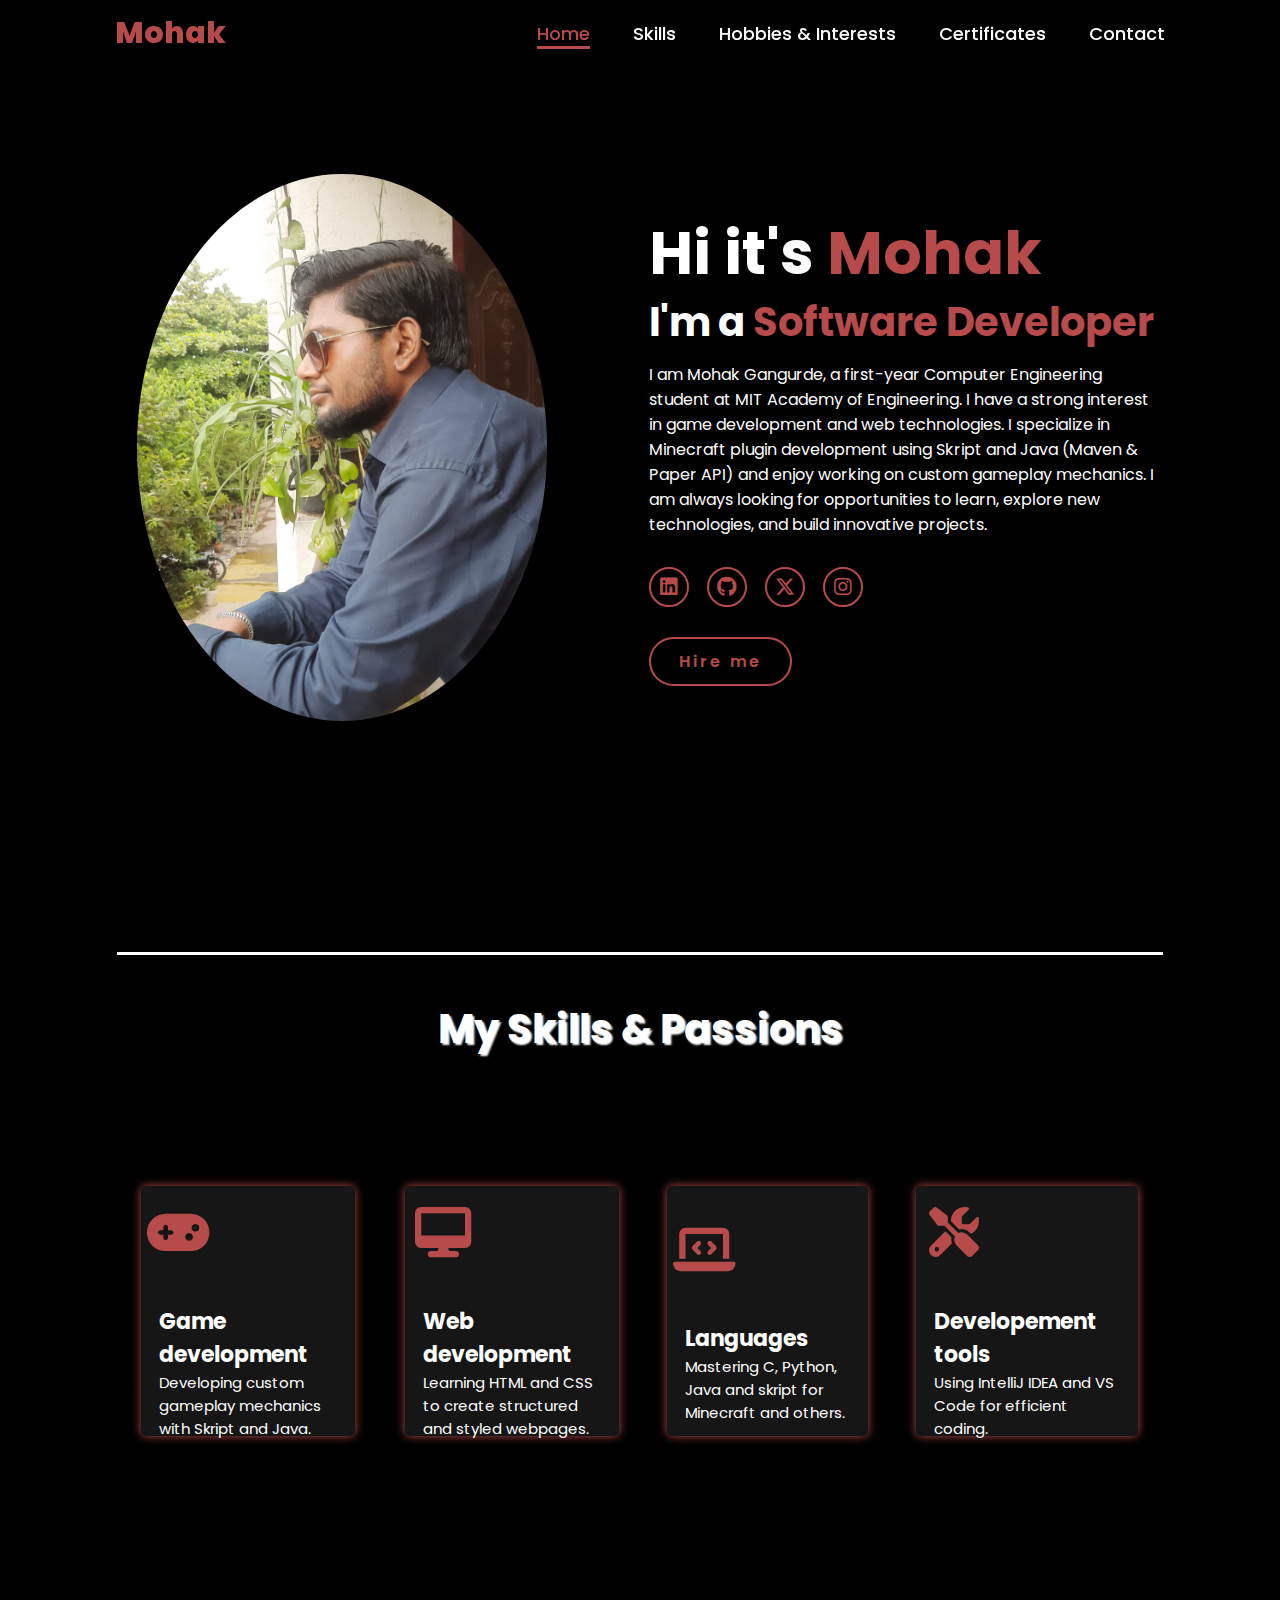
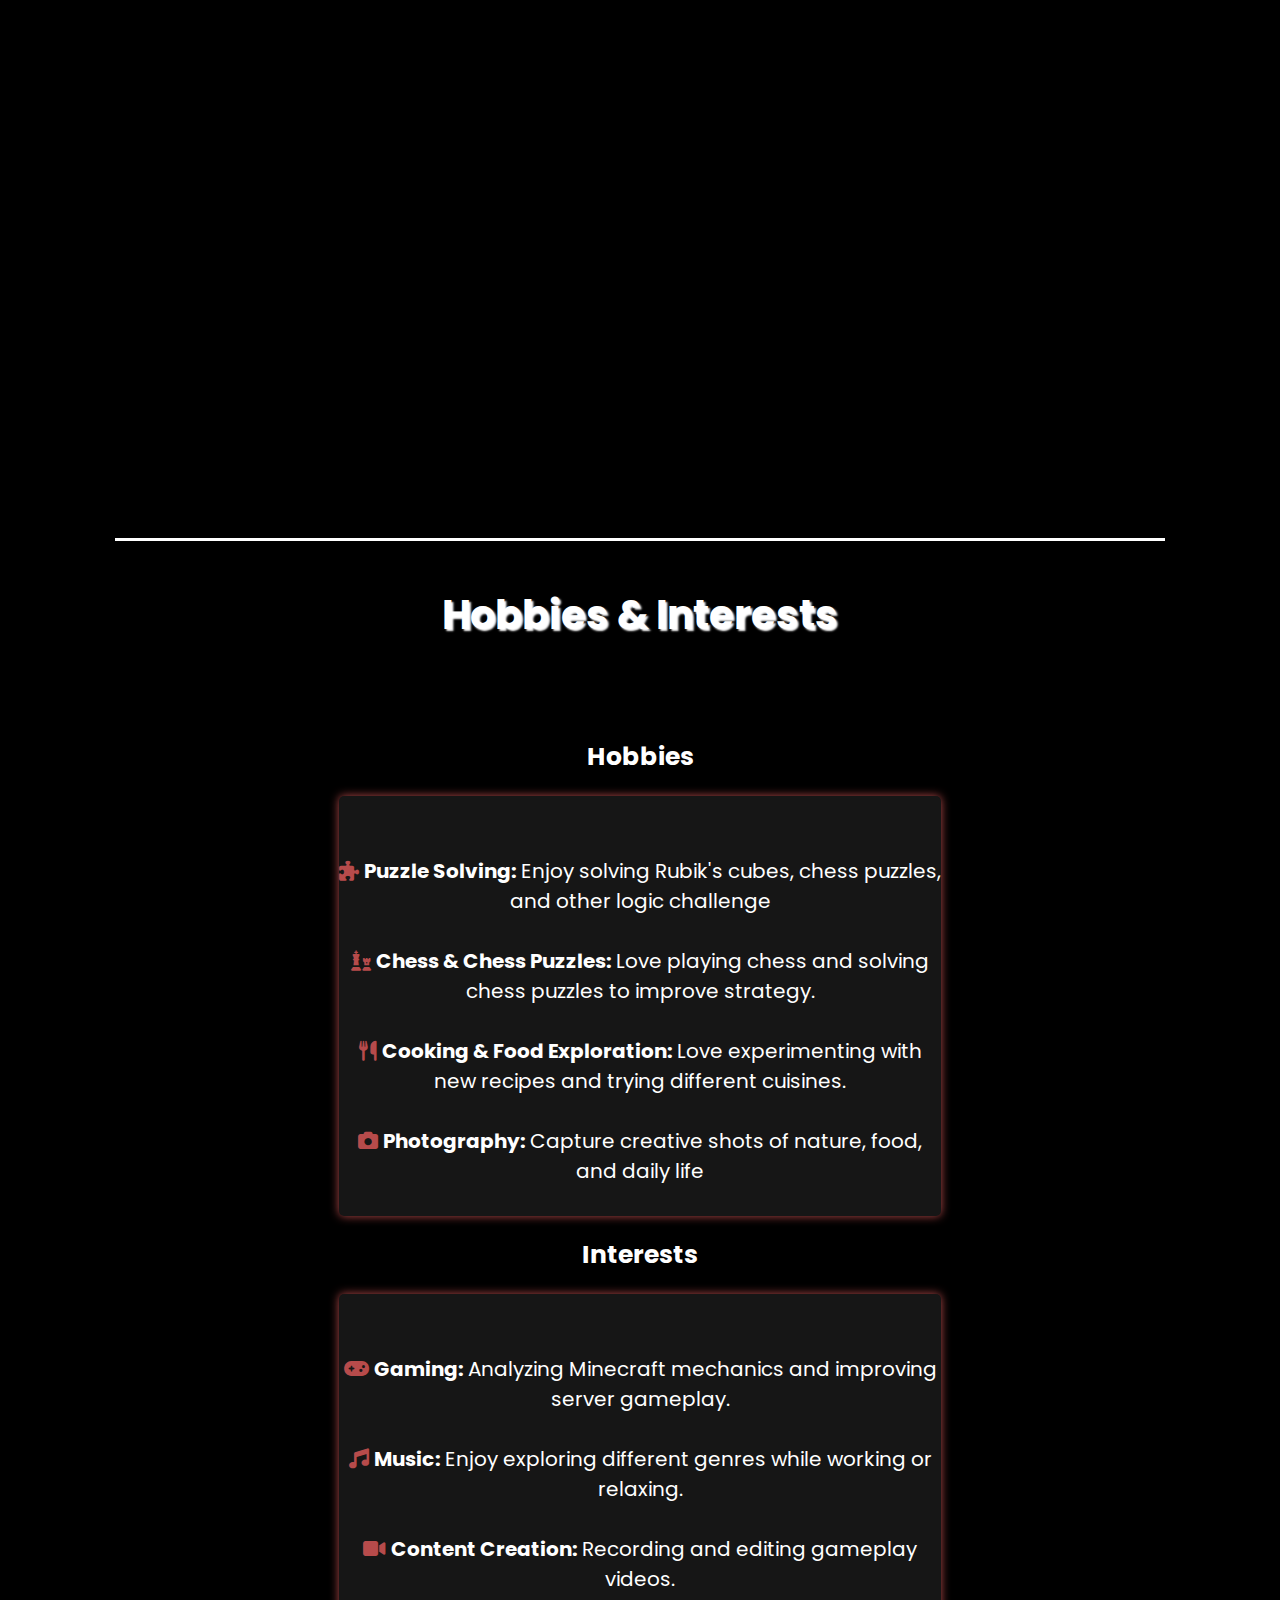
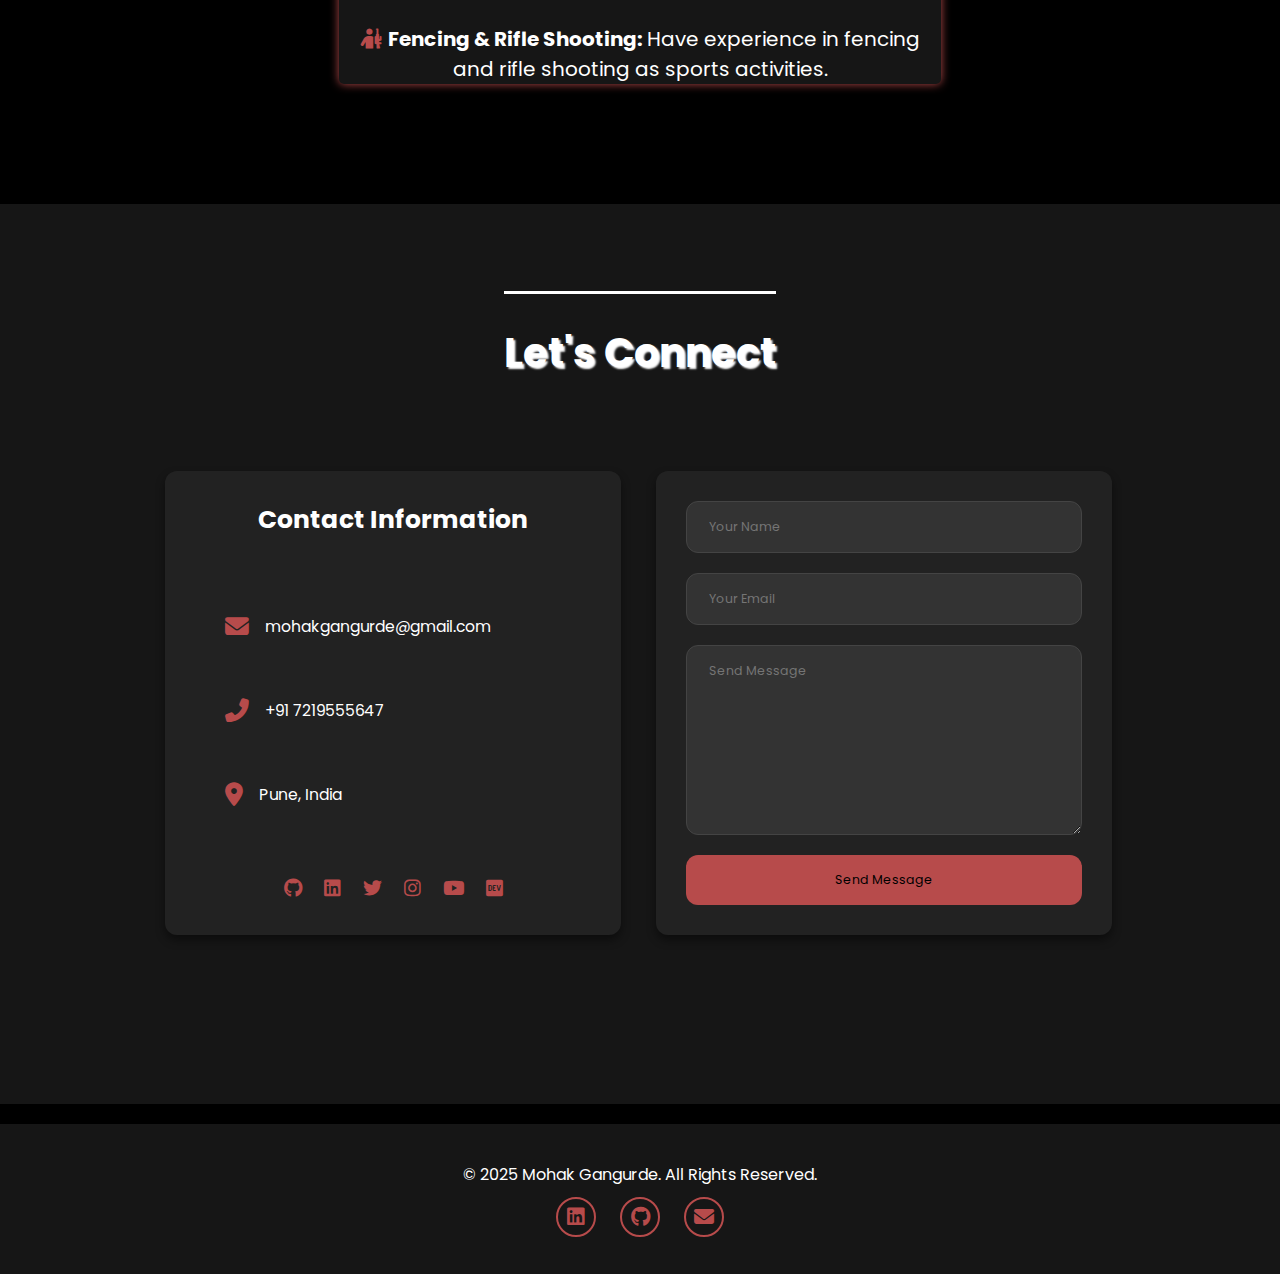
<file: index.html>
<!DOCTYPE html>
<html lang="en">

<head>
    <meta charset="UTF-8">
    <meta name="viewport" content="width=device-width, initial-scale=1.0">
    <link rel="stylesheet" href="https://cdnjs.cloudflare.com/ajax/libs/font-awesome/6.5.1/css/all.min.css">
    <link rel="stylesheet" href="style.css">
    <title>Portfolio Website</title>
</head>

<body>
    <header>
        <a href="#" class="logo">Mohak</a>

        <nav>
            <a href="#home" class="active">Home</a>
            <a href="#skills">Skills</a>
            <a href="#hobbies-interests">Hobbies & Interests</a>
            <a href="certificate.html">Certificates</a>
            <a href="#cont">Contact</a>
        </nav>
    </header>

    <section id="home" class="home">
        <div class="home-img">
            <img src="main.jpeg" alt="">
        </div>
        <div class="home-content">
            <h1>Hi it's <span>Mohak</span></h1>
            <h3 class="typing-text">I'm a <span></span></h3>
            <p>I am Mohak Gangurde, a first-year Computer Engineering student at MIT Academy of Engineering. I have a strong interest in game development and web technologies. I specialize in Minecraft plugin development using Skript and Java (Maven & Paper API) and enjoy working on custom gameplay mechanics.

                I am always looking for opportunities to learn, explore new technologies, and build innovative projects.</p>
            <div class="social-icons">
                <a href="https://www.linkedin.com/in/mohak-gangurde-b41071359/"><i class="fa-brands fa-linkedin"></i></a>
                <a href="#"><i class="fa-brands fa-github"></i></a>
                <a href="#"><i class="fa-brands fa-x-twitter"></i></a>
                <a href="#"><i class="fa-brands fa-instagram"></i></a>
            </div>
            <a href="#cont" class="btn">Hire me</a>
        </div>
    </section>
    <section id="skills" class="skills" >
        <center><table>
          <tr>
              <th colspan="4">
                  <h1>My Skills & Passions</h1>
              </th>
          </tr>
          <tr>
              <td><br><br>
                  <section>
                      <div class="container">
                          <p><span><i class="fas fa-gamepad"></i></span> <br>
                              <br><b style="font-size: 2.2rem;">Game development</b>
                              <br>Developing custom gameplay mechanics with Skript and Java.</p>

                      </div>
                  </section>
              </td>

              <td><br><br>
                  <section>
                      <div class="container">
                          <p><span><i class="fas fa-desktop"></i></span> <br>
                              <br><b style="font-size: 2.2rem;">Web development</b>
                              <br>Learning HTML and CSS to create structured and styled webpages.
                          </p>

                      </div>
                  </section>
              </td>

              <td><br><br>
                  <section>
                      <div class="container">
                          <p><span><i class="fas fa-laptop-code"></i></span> <br>
                              <br><b style="font-size: 2.2rem;">Languages</b>
                              <br>Mastering C, Python, Java and skript for Minecraft and others.
                          </p>

                      </div>
                  </section>
              </td>

              <td><br><br>
                  <section>
                      <div class="container">
                          <p><span><i class="fas fa-tools"></i></span> <br>
                              <br><b style="font-size: 2.2rem;">Developement tools</b>
                              <br>Using IntelliJ IDEA and VS Code for efficient coding.
                          </p>

                      </div>
                  </section>
              </td>


          </tr>
      </table></center>


    </section>

    <section id="hobbies-interests" class="hobbies-interests">
        <h1>Hobbies & Interests</h1>
        <section>
            <div class="container2">
                <div class="hobbies-block">
                    <h2>Hobbies</h2> <div class="hi">
                        <p>
                            <b style="font-size: 2.5rem;">Hobbies</b><br><br>
                            <span><i class="fa-solid fa-puzzle-piece"></i></span> <b>Puzzle Solving:</b> Enjoy solving Rubik's cubes, chess puzzles, and other logic
                            challenge <br /><br />
                            <span><i class="fa-solid fa-chess"></i></span> <b>Chess & Chess Puzzles:</b> Love playing chess and solving chess puzzles to improve
                            strategy. <br /><br />
                            <span><i class="fa-solid fa-utensils"></i></span> <b>Cooking & Food Exploration:</b> Love experimenting with new recipes and trying
                            different cuisines. <br /><br />
                            <span><i class="fa-solid fa-camera"></i></span> <b>Photography:</b> Capture creative shots of nature, food, and daily life <br><br>
                        </p>
                    </div>
                </div>
                <div class="interests-block">
                    <h2>Interests</h2> <div class="hi">
                        <p>
                            <b style="font-size: 2.5rem;">Interest</b><br /><br />
                            <span><i class="fa-solid fa-gamepad"></i></span> <b>Gaming:</b> Analyzing Minecraft mechanics and improving server gameplay. <br /><br />
                            <span><i class="fa-solid fa-music"></i></span> <b>Music:</b> Enjoy exploring different genres while working or relaxing. <br /><br />
                            <span><i class="fa-solid fa-video"></i></span> <b>Content Creation:</b> Recording and editing gameplay videos. <br /><br />
                            <span><i class="fa-solid fa-person-rifle"></i></span> <b>Fencing & Rifle Shooting:</b> Have experience in fencing and rifle shooting as sports
                            activities.
                        </p>
                    </div>
                </div>
            </div>

        </section>
    </section>
    <section id="cont" class="contact">
      <div class="contact-details">
          <br><br><h1>Let's Connect</h1>
  
          <div class="contact-blocks">
              <div class="contact-info-block">
                  <h3>Contact Information</h3><br>
                  <div class="detail-item">
                      <i class="fas fa-envelope"></i>
                      <span>mohakgangurde@gmail.com</span>
                  </div>
                  <div class="detail-item">
                      <i class="fas fa-phone-alt"></i>
                      <span>+91 7219555647</span>
                  </div>
                  <div class="detail-item">
                      <i class="fas fa-map-marker-alt"></i>
                      <span>Pune, India</span>
                  </div>
                  <div class="social-links">
                      <a href="https://github.com/MohakGangurde" target="_blank"><i class="fab fa-github"></i></a>
                      <a href="https://www.linkedin.com/in/mohak-gangurde-b41071359" target="_blank"><i class="fab fa-linkedin"></i></a>
                      <a href="https://x.com/LDrago685058762" target="_blank"><i class="fab fa-twitter"></i></a>
                      <a href="https://www.instagram.com/dragrage_24?igsh=Nmp5NTF3a3Fjbmdn" target="_blank"><i class="fab fa-instagram"></i></a>
                      <a href="https://www.youtube.com/@RBeenoob" target="_blank"><i class="fab fa-youtube"></i></a>
                      <a href="https://dev.to/settings" target="_blank"><i class="fab fa-dev"></i></a>
                  </div>
              </div>
  
              <div class="contact-form-block">
                  <input type="text" placeholder="Your Name">
                  <input type="email" placeholder="Your Email">
                  <textarea placeholder="Send Message"></textarea>
                 <button class="send-button" onclick="reloadPage()">Send Message</button>
              </div>
          </div>
  
      </div>
  </section>

    <footer class="footer-content" flex>
        <p>© 2025 Mohak Gangurde. All Rights Reserved.</p>
        <div class="footer-social">
            <a href="https://www.linkedin.com/in/mohak-gangurde-b41071359" target="_blank">
                <i class="fab fa-linkedin"></i>
            </a>
            <a href="https://github.com/MohakGangurde" target="_blank">
                <i class="fab fa-github"></i>
            </a>
            <a href="mailto:mohakgangurde@gmail.com" target="_blank">
                <i class="fas fa-envelope"></i>
            </a>
        </div>
    </footer>
    <script>
        function reloadPage() {
            location.reload();
        }
    </script>
</body>

</html>
</file>
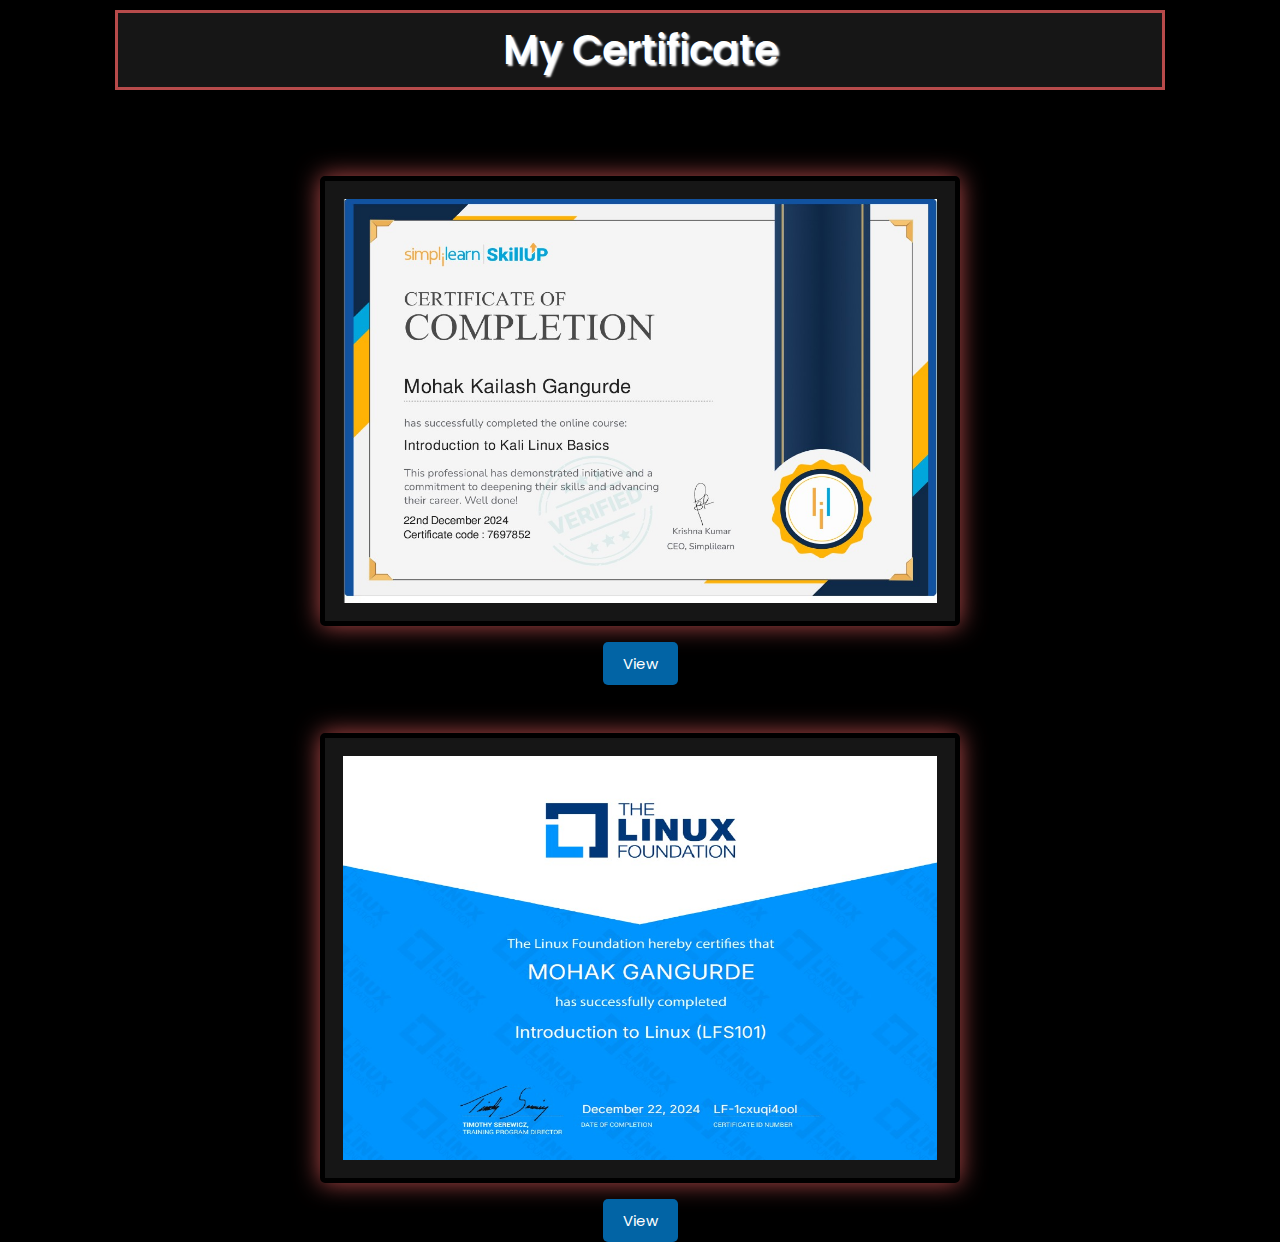
<file: certificate.html>
<html>
    <head>
        <title> Certificate Page</title>
        <link rel="stylesheet" href="style.css">
    </head>
    <body>
        <header>
            <h1 class="header2"> My Certificate</h1>
            </header>
                    <div class="certificate">
                        <div class="certificate-img"></div>
                        <div class="certificate-img">
                            <p style="text-align: center;"><br><br><br><br><br><br><br><br><br><br><br><img src="certificate 1.png" >
                            <br>
                            <br>
                            <a href="certificate 1.png" class="btn2">View</a></p>
                        </div>
            
                        <div class="certificate-img">
                            <p style="text-align: center;"><br><br><br><img src="certificate 2.png" >
                            <br>
                            <br>
                            <a href="certificate 2.png" class="btn2" >View</a></p>
                        </div>
                    </div>
        
    </body>
</html>
</file>
<file: style.css>
@import url('https://fonts.googleapis.com/css2?family=Poppins:wght@100;200;300;400;500;600&display=swap');

* {
    margin: 0;
    padding: 0;
    box-sizing: border-box;
    text-decoration: none;
    border: none;
    outline: none;
    font-family: 'Poppins', 'sans-serif';
    scroll-behavior: smooth;
}

html {
    font-size: 62.5%;
}

body {
    width: 100%;
    height: 100vh;
    overflow-x: hidden;
    background-color: black;
    color: white;
}

header {
    margin-top: 0;
    position: fixed;
    top: 0;
    left: 0;
    width: 100%;
    padding: 1rem 9%;
    background-color: transparent;
    filter: drop-shadow(10px);
    display: flex;
    justify-content: space-between;
    align-items: center;
    z-index: 100;
}

.logo {
    font-size: 3rem;
    color: #b74b4b;
    font-weight: 800;
    cursor: pointer;
    transition: 0.5s ease;
}

.logo:hover {
    transform: scale(1.1);
}

nav a {
    font-size: 1.8rem;
    color: white;
    margin-left: 4rem;
    font-weight: 500;
    transition: 0.3s ease;
    border-bottom: 3px solid transparent;
}

nav a:hover,
nav a.active {
    color: #b74b4b;
    border-bottom: 3px solid #b74b4b;
}

@media (max-width: 995px) {
    nav {
        position: absolute;
        display: none;
        top: 0;
        right: 0;
        width: 40%;
        border-left: 3px solid #b74b4b;
        border-bottom: 3px solid #b74b4b;
        border-bottom-left-radius: 2rem;
        padding: 1rem solid;
        background-color: #161616;
        border-top: o.1 rem solid rgba(0, 0, 0, 0.1);
    }

    nav.active {
        display: block;
    }

    nav a {
        display: block;
        font-size: 2rem;
        margin: 3rem 0;
    }

    nav a:hover,
    nav a.active {
        padding: 1rem;
        border-radius: 0.5rem;
        border-bottom: 0.5rem solid #b74b4b;
    }
}

section {
    min-height: 100vh;
    padding: 5rem 9% 5rem;
}

.home {
    display: flex;
    justify-content: center;
    align-items: center;
    gap: 8rem;
    background-color: black;
    scroll-behavior: smooth;
}

.home .home-content h1 {
    font-size: 6rem;
    font-weight: 700;
    line-height: 1.3;
}

span {
    color: #b74b4b;
}

.home-content h3 {
    font-size: 4rem;
    margin-bottom: 1rem;
    font-weight: 700;
}

.home-content p {
    font-size: 1.6rem;
}

.home-img {
    border-radius: 50%;
}

.home-img img {
    margin: 22px;
    position: relative;
    width: 32vw;
    border-radius: 50%;
    box-shadow: 0 0 25px solid #b74b4b;
    cursor: pointer;
    transition: 0.2s linear;
}

.home-img img:hover {
    font-size: 1.8rem;
    font-weight: 500;
}

.social-icons a {
    display: inline-flex;
    justify-content: center;
    align-items: center;
    width: 4rem;
    height: 4rem;
    background-color: transparent;
    border: 0.2rem solid #b74b4b;
    font-size: 2rem;
    border-radius: 50%;
    margin: 3rem 1.5rem 3rem 0;
    transition: 0.3s ease;
    color: #b74b4b;
}

.social-icons a:hover {
    color: black;
    transform: scale(1.3) translateY(-5px);
    background-color: #b74b4b;
    box-shadow: 0 0 25px #b74b4b;
}

.btn {
    display: inline-block;
    padding: 1rem 2.8rem;
    background-color: black;
    border-radius: 4rem;
    font-size: 1.6rem;
    color: #b74b4b;
    letter-spacing: 0.3rem;
    font-weight: 600;
    border: 2px solid #b74b4b;
    transition: 0.3s ease;
    cursor: pointer;
}

.btn:hover {
    transform: scale3d(1.03);
    background-color: #b74b4b;
    color: black;
    box-shadow: 0 0 25px #b74b4b;
}

.typing-text span {
    position: relative;
}

.typing-text span::before {
    content: "Software Developer";
    color: #b74b4b;
    animation: words 20s infinite;
}

.typing-text span::after {
    content: "";
    background-color: black;
    position: absolute;
    width: calc(100%+8px);
    height: 100%;
    border-left: 3px solid black;
    right: -8;
    animation: cursor 0.6s infinite;
}

@keyframes cursor {
    to {
        border-left: 3px solid #b74b4b;
    }
}

@keyframes words {
    0%,
    20% {
        content: "Web Developer";
    }

    21%,
    40% {
        content: "Software Developer";
    }

    41%,
    60% {
        content: "Web Designer";
    }

    61%,
    81% {
        content: "Youtuber";
    }

    81%,
    100% {
        content: "Script Writer";
    }
}

@media (max-width: 1000px) {
    .home {
        gap: 4rem;
    }
}

@media (max-width: 995px) {
    .home {
        flex-direction: column;
        margin: 5rem 4rem;
    }

    .home .home-content h3 {
        font-size: 2.5rem;
    }

    .home-content h1 {
        font-size: 5rem;
    }

    .home-img img {
        width: 70vh;
        margin-top: 4rem;
    }
}

.container {
    font-size: 1.5rem;
    max-width: 400px;
    height: 250px;
    display: inline-flex;
    justify-content: center;
    align-items: center;
    background: #161616;
    padding: 18px;
    border-radius: 5px;
    box-shadow: 0px 0px 10px #b74b4b;
    transition: 0.3s ease;
}

.container:hover {
    background: rgb(29, 29, 29);
    transform: scale(1.1);
    box-shadow: 0px 0px 15px #b74b4b
}

th h1 {
    height: 15rem;
    font-size: 4rem;
    display: flex;
    justify-content: center;
    align-items: center;
    text-shadow: 2px 2px 2px white;
    border-top: 3px solid white;
}

.container i {
    display: inline-flex;
    justify-content: center;
    align-items: center;
    width: 4rem;
    height: 4rem;
    background-color: transparent;
    font-size: 5rem;
    margin: 3rem 1.5rem 3rem 0;
    transition: 0.3s ease;
    color: #b74b4b;
}

.skills {
    transition: 0.5 ease;
}

.hobbies-interests h1 {
    height: 15rem;
    font-size: 4rem;
    display: flex;
    justify-content: center;
    align-items: center;
    text-shadow: 2px 2px 2px white;
    border-top: 3px solid white;
}

.certificate-img img {
    width: 50%;
    height: 50%;
    font-size: 2rem;
    display: inline-flex;
    justify-content: center;
    align-items: center;
    background: #161616;
    border: 5px solid black;
    padding: 18px;
    border-radius: 5px;
    box-shadow: 0px 0px 25px #b74b4b;
    transition: 0.3s ease;
}

.btn2 {
    font-size: 1.5rem;
    display: inline-block;
    padding: 10px 20px;
    background-color: #0264a5;
    color: white;
    text-decoration: none;
    border-radius: 5px;
    text-align: center
}

.btn2:hover {
    transform: scale3d(1.03);
    background-color: #0079ca;
    color: rgb(255, 255, 255);
    box-shadow: 0 0 10px #003cff;
}

.header2 {
    width: 100%;
    height: 8rem;
    font-size: 4rem;
    font-weight: 500;
    display: flex;
    justify-content: center;
    align-items: center;
    text-shadow: 2px 2px 2px white;
    border: 3px solid #b74b4b;
    padding: 1rem 9%;
    background-color: #161616;
    filter: drop-shadow(10px);
    z-index: 100;
}

.container2 {
    display: flex;
    justify-content: center;
}

.hi {
    height: auto;
    width: 100%;
    font-size: 2rem;
    justify-content: center;
    align-items: start;
    background: #161616;
    padding: 0px;
    border-radius: 5px;
    box-shadow: 0px 0px 10px #b74b4b;
    transition: 0.3s ease;
    margin: 2rem auto;
    display: block;
}

footer {
    width: 100%;
    height: 150px;
    padding: 1rem 9%;
    background-color: #161616;
    filter: drop-shadow(10px);
    display: flex;
    flex-direction: column;
    align-items: center;
    justify-content: center;
    z-index: 100;
    color: white;
    font-size: 1.6rem;
    text-align: center;
}

.footer-content {
    display: flex;
    flex-direction: column;
    align-items: center;
    width: 100%;
}

.footer-content p {
    margin: 0;
}

.footer-social {
    margin-top: 1rem;
}

.footer-social a {
    display: inline-flex;
    justify-content: center;
    align-items: center;
    width: 4rem;
    height: 4rem;
    background-color: transparent;
    border: 0.2rem solid #b74b4b;
    font-size: 2rem;
    border-radius: 50%;
    margin: 0 1rem;
    transition: 0.3s ease;
    color: #b74b4b;
}

.footer-social a:hover {
    color: black;
    transform: scale(1.3) translateY(-5px);
    background-color: #b74b4b;
    box-shadow: 0 0 25px #b74b4b;
}

@media (max-width: 768px) {
    footer {
        padding: 20px; /* Increase padding for better spacing */
        text-align: center; /* Center text on mobile */
    }

    .footer-content {
        flex-direction: column; /* Stack text and social icons */
        align-items: center; /* Center items horizontally */
    }

    .footer-social {
        margin-top: 10px; /* Add spacing between text and icons */
    }

    .footer-social a {
        margin: 0 10px; /* Adjust spacing between social icons */
    }
}

.contact {
    background-color: #161616;
    padding: 2rem 9% 4rem;
    color: white;
    text-align: center;
    margin-bottom: 2rem;
}

.contact h1 {
    height: 12rem;
    font-size: 4rem;
    display: flex;
    justify-content: center;
    align-items: center;
    text-shadow: 2px 2px 2px white;
    border-top: 3px solid white;
    color: white;
    margin-bottom: 2.5rem;
}

.contact-details {
    display: flex;
    flex-direction: column;
    align-items: center;
    gap: 35px;
    max-width: 950px;
    margin: 0 auto;
}

.contact-blocks {
    display: flex;
    gap: 35px;
    width: 100%;
    max-width: 950px;
}

.contact-info-block,
.contact-form-block {
    display: flex;
    flex-direction: column;
    gap: 20px;
    width: 48%;
    background-color: #222;
    padding: 30px;
    border-radius: 12px;
    box-shadow: 0 5px 10px rgba(0, 0, 0, 0.45);
}

.contact-form-block h1 {
    height: 12rem;
    font-size: 4rem;
    display: flex;
    justify-content: center;
    align-items: center;
    text-shadow: 2px 2px 2px white;
    border-top: 3px solid white;
    color: white;
    margin-bottom: 18px;
}

.detail-item {
    display: flex;
    align-items: center;
    padding: 20px 30px;
    border-radius: 12px;
    gap: 16px;
    transition: transform 0.3s ease-in-out;
    font-size: 1.25rem;
}

.detail-item:hover {
    transform: translateY(-6px);
    background-color: #333;
}

.detail-item i {
    font-size: 1.9em;
    color: #b74b4b;
}

.detail-item span {
    font-size: 1.25em;
    color: white;
}

.contact-form-block input,
.contact-form-block textarea {
    padding: 16px 22px;
    border: 1px solid #444;
    border-radius: 12px;
    font-size: 1.25em;
    background-color: #333;
    color: white;
    transition: border-color 0.3s ease-in-out;
}

.contact-form-block input:focus,
.contact-form-block textarea:focus {
    border-color: #b74b4b;
    outline: none;
}

.contact-form-block textarea {
    resize: vertical;
    min-height: 190px;
}

.contact-info-block h3 {
    font-size: 2.5rem;
}

.send-button {
    background-color: #b74b4b;
    color: black;
    padding: 16px 30px;
    border: none;
    border-radius: 12px;
    font-size: 1.25em;
    cursor: pointer;
    transition: background-color 0.3s ease-in-out;
}

.send-button:hover {
    background-color: #923a3a;
}

.social-links {
    display: flex;
    justify-content: center;
    gap: 22px;
    margin-top: 28px;
}

.social-links a {
    font-size: 1.9em;
    color: #b74b4b;
    text-decoration: none;
    transition: transform 0.3s ease-in-out;
}

.social-links a:hover {
    transform: scale(1.12);
}

/* Responsive adjustments */
@media (max-width: 768px) {
    .contact-blocks {
        flex-direction: column;
    }

    .contact-info-block,
    .contact-form-block {
        width: 100%;
        margin-bottom: 1.5rem; /* Spacing between blocks */
        padding: 1.5rem; /* Reduce padding inside blocks */
    }

    .detail-item {
        padding: 1rem; /* Reduce padding inside detail items */
    }

    .contact-form-block input,
    .contact-form-block textarea {
        padding: 1rem; /* Reduce padding in form elements */
    }
}

/* New CSS for Hobbies and Interests section */
.hobbies-interests .container2 {
    display: flex;
    flex-direction: column;
    align-items: center;
    width: 70%;
    margin: 0 auto;
}

.hobbies-interests .hobbies-block h2,
.hobbies-interests .interests-block h2 {
    font-size: 2.5rem;
    margin-bottom: 0.8rem;
    text-align: center;
}

.hobbies-interests .hobbies-block .hi,
.hobbies-interests .interests-block .hi {
    text-align: center;
}

.hobbies-interests .hobbies-block .hi p b:first-child,
.hobbies-interests .interests-block .hi p b:first-child {
    display: none;
}

#cont.contact {
    height: auto; /* Changed from 80% to auto */
    padding-bottom: 2rem; /* Added padding to ensure spacing */
}



@media (max-width: 768px) {
    #skills table {
        display: block; /* Treat table like a block */
    }

    #skills tr {
        display: block; /* Treat table rows like blocks */
    }

    #skills td {
        display: block; /* Treat table cells like blocks */
        width: 100%; /* Full width on mobile */
        box-sizing: border-box; /* Include padding/border in width */
        margin-bottom: 20px; /* Add spacing between skill blocks */
    }

    #skills .container {
        width: 100%; /* Full width of cell */
    }
}
</file>
